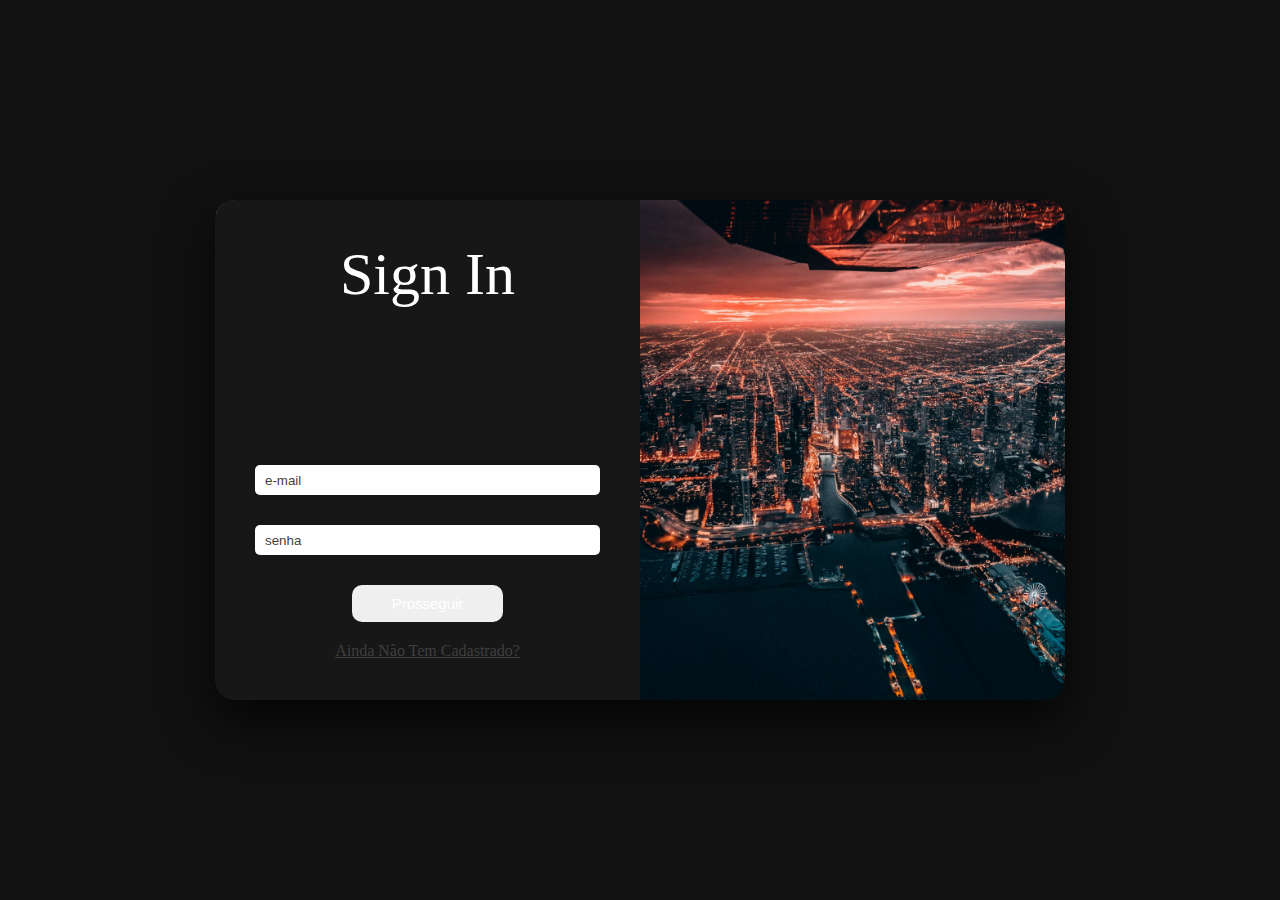
<file: public/index.html>
<!DOCTYPE html>
<html lang="pt-br">

<head>
    <!-- Meta tags Obrigatórias -->
    <meta charset="utf-8">
    <meta http-equiv="X-UA-Compatible" content="IE=edge">
    <meta name="viewport" content="width=device-width, initial-scale=1, shrink-to-fit=no">
    <!-- Bootstrap CSS -->
    <link rel="stylesheet" href="https://stackpath.bootstrapcdn.com/bootstrap/4.1.3/css/bootstrap.min.css"
        integrity="sha384-MCw98/SFnGE8fJT3GXwEOngsV7Zt27NXFoaoApmYm81iuXoPkFOJwJ8ERdknLPMO" crossorigin="anonymous">
    <!-- MEU CSS -->
    <link rel="stylesheet" href="css/style.css">
    <!-- PROGRAMAÇÃO FRONT-END II -->
    <!-- Avaliação Final - Front End II -->
    <title>RecadOS</title>
</head>

<body>
    <div id="alertas" class="alert" role="alert" style="display: none; width: 50vw; text-align: center"></div>
    <div class="container-fluid">
        <div class="signUpImg"></div>
        <div class="signInImg"></div>
        <div class="formContainer">
            <form class="formSignIn">
                <h1 class="title">Sign In</h1>
                <div class="fields">
                    <input type="email" class="signInEmail" placeholder="e-mail">
                    <input type="password" class="signInSenha" placeholder="senha">
                    <button type="submit" class="signInBotao btn btn-dark">Prosseguir</button>
                    <p class="link" onclick="switchForm('signup')">Ainda não tem cadastrado?</p>
                </div>
            </form>
            <form class="formSignUp">
                <h1 class="title">Sign Up</h1>
                <div class="fields">
                    <input type="text" class="signUpNome" placeholder="nome">
                    <input type="email" class="signUpEmail" placeholder="e-mail">
                    <input type="password" class="signUpSenha1" placeholder="senha">
                    <input type="password" class="signUpSenha2" placeholder="confirmação da senha">
                    <button type="submit" class="signUpBotao btn btn-dark">Cadastrar</button>
                    <p class="link" onclick="switchForm('signin')">Já tem cadastro?</p>
                </div>
            </form>
        </div>
    </div>
    <!-- <div class="formPrincipal">
        <div class="signUpImg"></div>
        <div class="signInImg"></div>
        <div class="formContainer">
            <form class="formSignIn">
                <h1 class="title">Sign In</h1>
                <div class="fields">
                    <input type="email" class="signInEmail" placeholder="e-mail">
                    <input type="password" class="signInSenha" placeholder="senha">
                    <button type="submit" class="signInBotao btn">prosseguir</button>
                    <p class="link" onclick="switchForm('signup')">Ainda não tem cadastrado?</p>
                </div>
            </form>
            <form class="formSignUp">
                <h1 class="title">Sign Up</h1>
                <div class="fields">
                    <input type="text" class="signUpNome" placeholder="nome">
                    <input type="email" class="signUpEmail" placeholder="e-mail">
                    <input type="password" class="signUpSenha1" placeholder="senha">
                    <input type="password" class="signUpSenha2" placeholder="confirmação da senha">
                    <button type="submit" class="signUpBotao btn">cadastrar</button>
                    <p class="link" onclick="switchForm('signin')">Já tem cadastro?</p>
                </div>
            </form>
        </div>
    </div> -->
    <!-- JavaScript -->
    <script src="js/alertas.js"></script>
    <script src="js/index.js"></script>
    <!-- jQuery, Popper.js e Bootstrap JS -->
    <script src="https://code.jquery.com/jquery-3.3.1.slim.min.js"
        integrity="sha384-q8i/X+965DzO0rT7abK41JStQIAqVgRVzpbzo5smXKp4YfRvH+8abtTE1Pi6jizo"
        crossorigin="anonymous"></script>
    <script src="https://cdnjs.cloudflare.com/ajax/libs/popper.js/1.14.3/umd/popper.min.js"
        integrity="sha384-ZMP7rVo3mIykV+2+9J3UJ46jBk0WLaUAdn689aCwoqbBJiSnjAK/l8WvCWPIPm49"
        crossorigin="anonymous"></script>
    <script src="https://stackpath.bootstrapcdn.com/bootstrap/4.1.3/js/bootstrap.min.js"
        integrity="sha384-ChfqqxuZUCnJSK3+MXmPNIyE6ZbWh2IMqE241rYiqJxyMiZ6OW/JmZQ5stwEULTy"
        crossorigin="anonymous"></script>
</body>

</html>
</file>
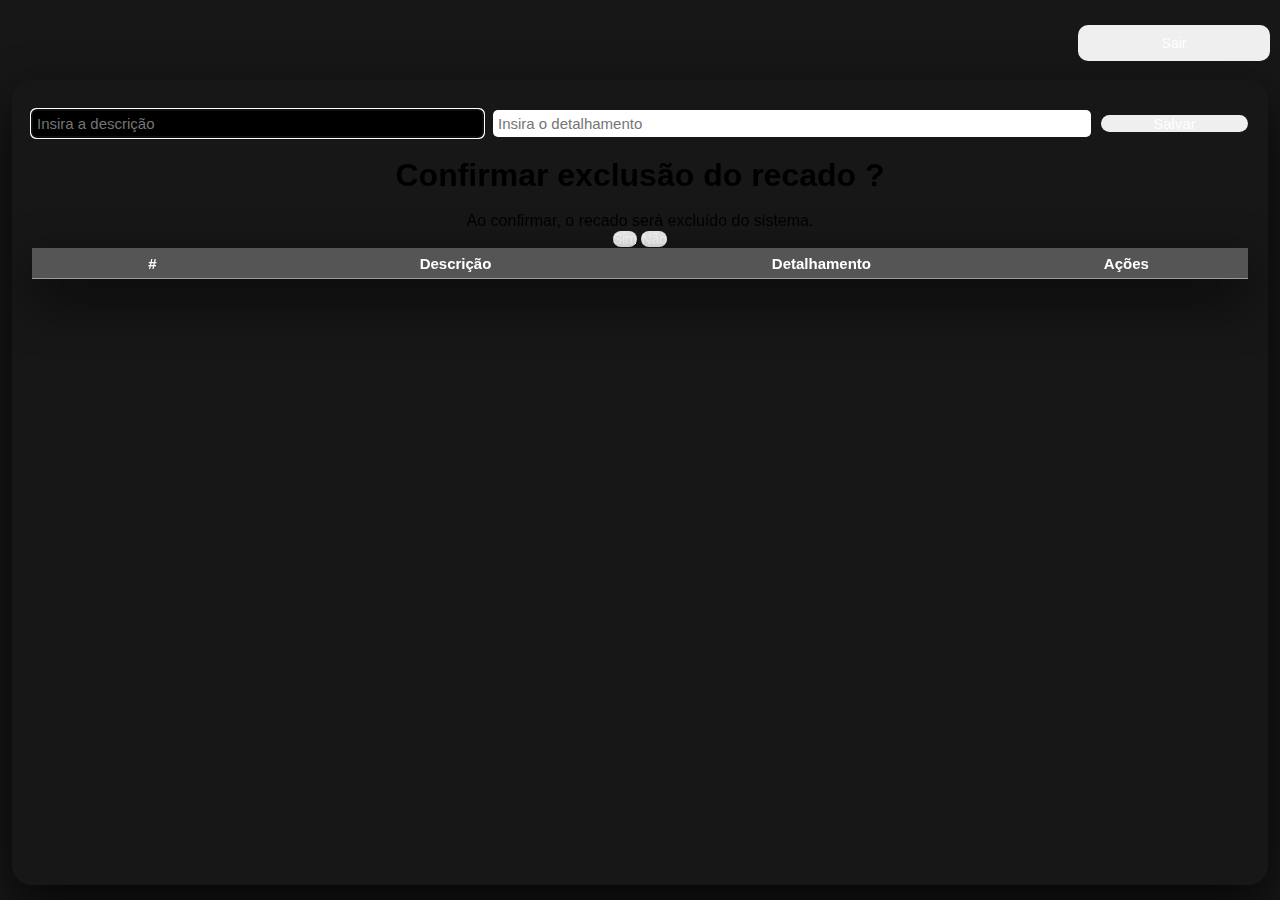
<file: public/recados.html>
<!DOCTYPE html>
<html lang="pt-br">

<head>
    <!-- Meta tags Obrigatórias -->
    <meta charset="utf-8">
    <meta http-equiv="X-UA-Compatible" content="IE=edge">
    <meta name="viewport" content="width=device-width, initial-scale=1, shrink-to-fit=no">
    <!-- Bootstrap CSS -->
    <link href="https://cdn.jsdelivr.net/npm/bootstrap@5.3.0-alpha1/dist/css/bootstrap.min.css" rel="stylesheet"
        integrity="sha384-GLhlTQ8iRABdZLl6O3oVMWSktQOp6b7In1Zl3/Jr59b6EGGoI1aFkw7cmDA6j6gD" crossorigin="anonymous">
    <!-- Projeto CSS -->
    <link rel="stylesheet" href="css/recados.css">
    <!-- PROGRAMAÇÃO FRONT-END II -->
    <!-- Avaliação Final - Front End II -->
    <title>RecadOS</title>
</head>

<body>
    <header>
        <div class="titulo">
            <h1 id="tituloNome"></h1>
        </div>
        <div class="sair">
            <button class="sairBotao btn btn-dark">Sair</button>
        </div>
    </header>

    <main>
        <div id="alertas" class="alert" role="alert"></div>
        <div class="entrada-dados">
            <form class="form" id="formRecados">
                <input type="text" class="textoDescricao" id="textoDescricao" placeholder="Insira a descrição"
                    autofocus>
                <input type="text" id="textoDetalhamento" placeholder="Insira o detalhamento">
                <button type="submit" class="btn btn-dark" id="salvarBotao">Salvar</button>
            </form>
        </div>
        <div class="tabela-dados">
            <table class="table">
                <thead>
                    <tr id="cabecalho-tabela">
                        <th scope="col" class="col1">#</th>
                        <th scope="col" class="col2">Descrição</th>
                        <th scope="col" class="col3">Detalhamento</th>
                        <th scope="col" class="col4">Ações</th>
                    </tr>
                </thead>
                <tbody id="localRecados"></tbody>
                <!-- Modal EXCLUIR-->
                <div class="modal fade" id="modalExcluir" data-bs-backdrop="static" data-bs-keyboard="false"
                    tabindex="-1" aria-labelledby="staticBackdropLabel" aria-hidden="true">
                    <div class="modal-dialog">
                        <div class="modal-content">
                            <div class="modal-header">
                                <h1 class="modal-title fs-5" id="staticBackdropLabel">Confirmar exclusão do recado ?</h1>
                                <button type="button" id="buttonFechar" class="btn-close" data-bs-dismiss="modal"
                                    aria-label="Close"></button>
                            </div>
                            <div class="modal-body">Ao confirmar, o recado será excluído do sistema.</div>
                            <div class="modal-footer">
                                <button type="button" id="buttonSim" class="btn btn-primary"
                                    data-bs-dismiss="modal">Sim</button>
                                <button type="button" id="buttonNao" class="btn btn-danger"
                                    data-bs-dismiss="modal">Não</button>
                            </div>
                        </div>
                    </div>
                </div>
            </table>
        </div>

    </main>
    <!-- Bootstrap JS -->
    <script src="https://cdn.jsdelivr.net/npm/bootstrap@5.3.0-alpha1/dist/js/bootstrap.bundle.min.js"
        integrity="sha384-w76AqPfDkMBDXo30jS1Sgez6pr3x5MlQ1ZAGC+nuZB+EYdgRZgiwxhTBTkF7CXvN"
        crossorigin="anonymous"></script>
    <!-- Projeto JS -->
    <script src="js/alertas.js"></script>
    <script src="js/recados.js"></script>
</body>

</html>
</file>
<file: public/css/style.css>
* {
    margin: 0;
    padding: 0;
    box-sizing: border-box;
}

body {
    width: 100vw;
    height: 100vh;
    display: flex;
    justify-content: center;
    align-items: center;
    background: #111;
    flex-direction: column;
}

.container-fluid {
    width: 850px;
    height: 500px;
    background: #171717;
    border-radius: 20px;
    overflow: hidden;
    position: relative;
    box-shadow: 0 20px 50px rgba(0, 0, 0, 0.75);
    padding: 0;
}

.signInImg {
    position: absolute;
    width: 50%;
    height: 100%;
    background: url(../assets/img/sign-in.jpeg);
    background-size: cover;
}

.signUpImg {
    position: absolute;
    width: 50%;
    height: 100%;
    background: url(../assets/img/sign-up.jpeg);
    background-size: cover;
    left: 50%;
}

.formContainer {
    position: relative;
    width: 50%;
    min-width: 300px;
    height: 100%;
    background: #171717;
    transition: 2s;
    left: 0;
    display: grid;
    overflow: hidden;
    grid-template-columns: repeat(2, calc(850px/2));
}

.formSignIn,
.formSignUp {
    width: 100%;
    height: 100%;
    padding: 40px;
    display: flex;
    justify-content: space-between;
    align-items: center;
    flex-direction: column;
    transition: 2s;
}

.title {
    font-size: 60px;
    font-weight: 500;
    color: #fff;
}

.fields,
.submit-container {
    position: relative;
    width: 100%;
}

input {
    display: block;
    width: 100%;
    margin-bottom: 30px;
    padding: 5px 10px;
    border: none;
    border-radius: 5px;
    height: 30px;
    transition: .5s;
}

.btn {
    border: none;
    padding: 10px 40px;
    font-size: 15px;
    display: block;
    margin: auto;
    color: #ffffff;
    cursor: pointer;
    border-radius: 10px;
    margin-bottom: 20px;
    transition: .5s;
}

.btn:hover,
input:focus {
    background: #000000;
    color: #ffffff;
}

::placeholder {
    color: #3f3f3f;
}

.link {
    text-align: center;
    color: #3f3f3f;
    text-transform: capitalize;
    text-decoration: underline;
    cursor: pointer;
    transition: .5s;
}

.link:hover {
    color: #fff;
}

#sign-up-form {
    margin-left: 50%;
}

#sign-up-form .title {
    margin-bottom: 30px;
}

@media screen and (max-width : 800px) {
    .formPrincipal {
        width: 50vw;
        min-width: 300px;
        overflow: hidden;
    }

    .formContainer {
        width: 100%;
        grid-template-columns: repeat(2, 100%);
    }

    .signInImg,
    .signUpImg {
        display: none;
    }
}
</file>
<file: public/css/recados.css>
* {
    margin: 0;
    padding: 0;
    border: 0;
}

body {
    background: #171717;
    height: 100vh;
    width: 100vw;
    color: #fff;
    font-family: 'roboto', sans-serif;
}

header {
    height: 80px;
}

.titulo {
    float: left;
    align-items: center;
    margin-top: 25px;
    margin-left: 10px;
    text-transform: uppercase;
}

.btn {
    border: none;
    font-size: 14px;
    margin: auto;
    color: #ffffff;
    cursor: pointer;
    border-radius: 10px;
    transition: .5s;
}

.sairBotao {
    float: right;
    margin-top: 25px;
    margin-right: 10px;
    width: 15vw;
    padding: 10px 40px;
}

.alert {
    display: none;
    width: 91.5vw;
    text-align: center
}

main {
    margin: auto;
    width: 95vw;
    min-height: calc(95vh - 90px);
    box-shadow: 0 20px 50px rgba(0, 0, 0, 0.75);
    padding: 20px 20px;
    border-radius: 20px;
}

.entrada-dados {
    padding: 10px 0 20px;
    text-align: center;
}

.form {
    display: flex;
    align-items: center;
}

.form input {
    padding: 5px 5px;
    border-radius: 5px;
    transition: .5s;
    font-size: 15px;
}

#textoDescricao {
    flex: 3;
}

#textoDetalhamento {
    flex: 4;
}

#salvarBotao {
    flex: 1;
    width: 10%;
    transition: .5s;
    cursor: pointer;
    font-size: 15px;
}

.tabela-dados {
    text-align: center;
}

.tabela-dados table {
    display: inline-block;
    width: 100%;
    border-collapse: collapse;
    position: relative;
    box-shadow: 0 20px 50px rgba(0, 0, 0, 0.75);
    flex-direction: row;
}

#cabecalho-tabela {
    font-size: 15px;
}

tr:nth-child(even) {
    background-color: #efefef83;
}

.tabela-dados th {
    height: 30px;
    border-bottom: 1px solid #999;
    background-color: #555;
    color: #fff;
}

.col1 {
    width: 20vw;
}

.col2 {
    width: 30vw;
}

.col3 {
    width: 30vw;
}

.col4 {
    width: 20vw;
}

#salvarBotao,
#textoDetalhamento {
    margin-left: 10px;
}

#sairBotao:hover,
input:focus {
    background: #000000;
    color: #fff;
}

#salvarBotao:hover,
.botaoEditar:hover {
    background: #3c31d4;
    color: #fff;
}

.botaoExcluir:hover {
    background: #c94b4b;
    color: #fff;
}

.modal {
    color: black;
}
</file>
